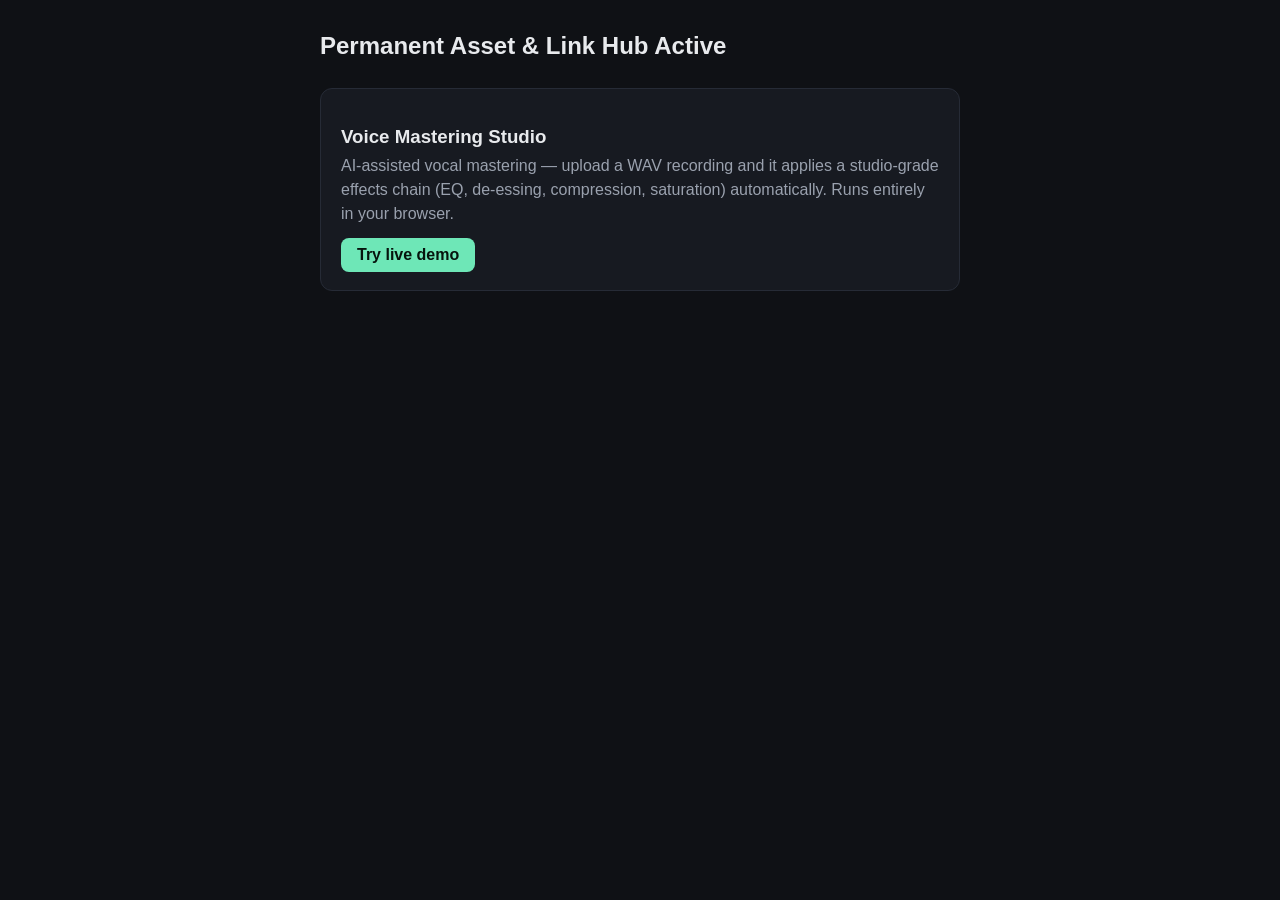
<file: index.html>
<!DOCTYPE html>
<html>
<head>
  <meta charset="UTF-8">
  <meta name="viewport" content="width=device-width, initial-scale=1.0">
  <title>Debasis Bhattacharjee - Link Hub</title>
  <style>
    body { background:#0f1115; color:#e8eaed; font-family:-apple-system,BlinkMacSystemFont,"Segoe UI",Roboto,sans-serif; max-width:640px; margin:0 auto; padding:32px 16px; }
    h2 { margin-top:0; }
    h3 { margin-bottom:4px; }
    .projects { margin-top:28px; }
    .project-card { background:#171a21; border:1px solid #262b36; border-radius:12px; padding:18px 20px; margin-bottom:16px; }
    .project-card p { color:#9aa1ae; margin:6px 0 12px; line-height:1.5; }
    .project-card a { color:#06140d; background:#6ee7b7; text-decoration:none; padding:8px 16px; border-radius:8px; font-weight:600; display:inline-block; }
    .project-card a:hover { background:#2f8f6a; color:#e8eaed; }
  </style>
</head>
<body>
  <h2>Permanent Asset & Link Hub Active</h2>

  <section class="projects">
    <div class="project-card">
      <h3>Voice Mastering Studio</h3>
      <p>AI-assisted vocal mastering — upload a WAV recording and it applies a studio-grade effects chain (EQ, de-essing, compression, saturation) automatically. Runs entirely in your browser.</p>
      <a href="voice-mastering/">Try live demo</a>
    </div>
  </section>
</body>
</html>
</file>
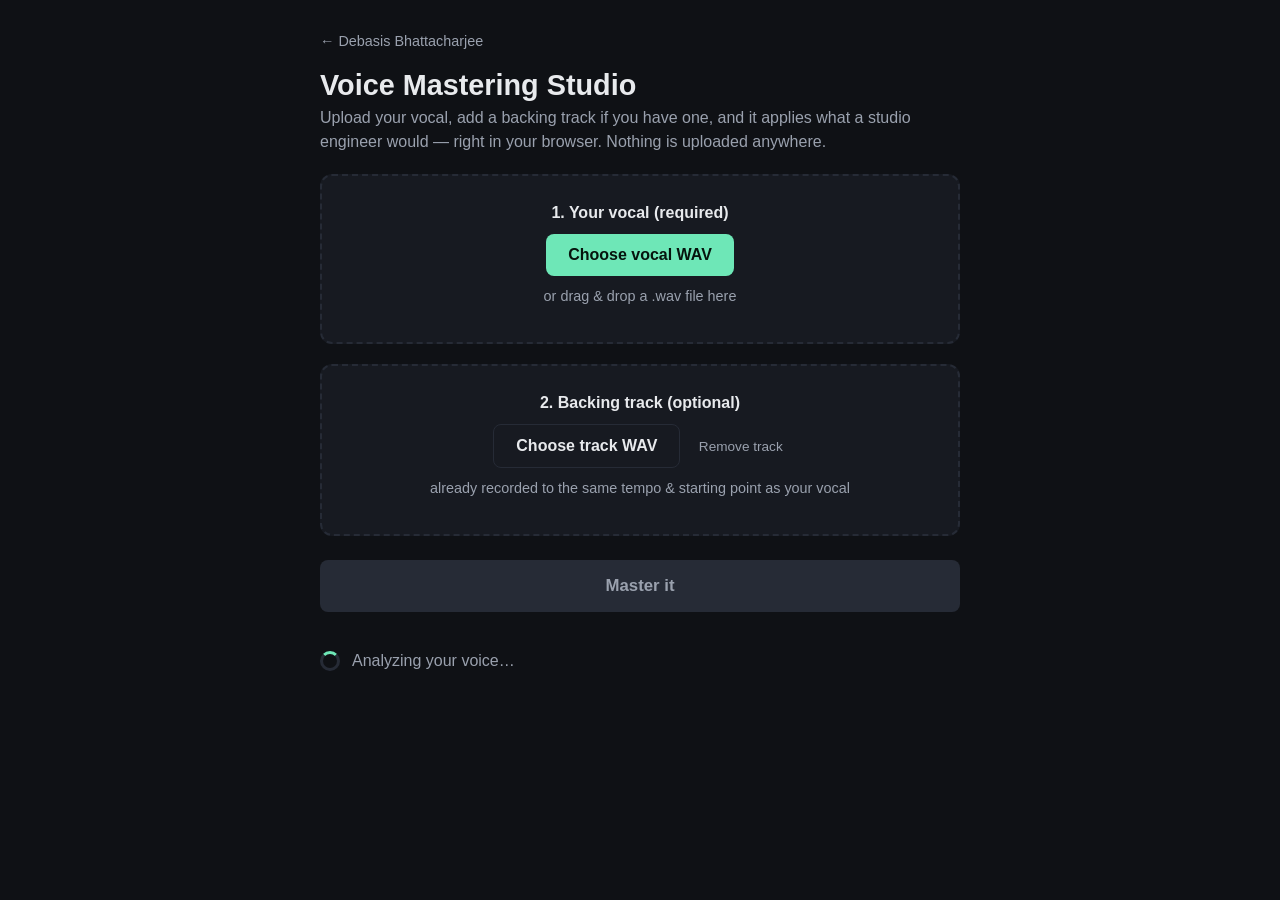
<file: voice-mastering/index.html>
<!DOCTYPE html>
<html lang="en">
<head>
<meta charset="UTF-8">
<meta name="viewport" content="width=device-width, initial-scale=1.0">
<title>Voice Mastering Studio — AI Vocal Effect Recommender</title>
<link rel="stylesheet" href="style.min.css">
<style>.back-link{margin:0 0 8px}.back-link a{color:#9aa1ae;text-decoration:none;font-size:0.9rem}.back-link a:hover{color:#6ee7b7}</style>
</head>
<body>
  <main class="app">
    <p class="back-link"><a href="../">&larr; Debasis Bhattacharjee</a></p>
    <header class="app-header">
      <h1>Voice Mastering Studio</h1>
      <p class="tagline">Upload your vocal, add a backing track if you have one, and it applies what a studio engineer would — right in your browser. Nothing is uploaded anywhere.</p>
    </header>

    <section class="upload-zone" id="vocalDropZone">
      <p class="zone-label">1. Your vocal (required)</p>
      <input type="file" id="vocalInput" accept=".wav,audio/wav" hidden>
      <button id="chooseVocalBtn" class="btn btn-primary">Choose vocal WAV</button>
      <p class="hint">or drag &amp; drop a .wav file here</p>
      <p class="file-name" id="vocalFileName"></p>
    </section>

    <section class="upload-zone" id="trackDropZone">
      <p class="zone-label">2. Backing track (optional)</p>
      <input type="file" id="trackInput" accept=".wav,audio/wav" hidden>
      <button id="chooseTrackBtn" class="btn btn-secondary">Choose track WAV</button>
      <button id="removeTrackBtn" class="btn btn-text" hidden>Remove track</button>
      <p class="hint">already recorded to the same tempo &amp; starting point as your vocal</p>
      <p class="file-name" id="trackFileName"></p>
    </section>

    <button id="masterBtn" class="btn btn-primary btn-large" disabled>Master it</button>

    <section class="status-panel" id="statusPanel" hidden>
      <div class="spinner" id="spinner"></div>
      <p id="statusText">Analyzing your voice…</p>
    </section>

    <section class="results" id="results" hidden>
      <div class="analysis-card">
        <h2>What we heard</h2>
        <ul id="analysisList" class="analysis-list"></ul>
      </div>

      <div class="players" id="players"></div>

      <a id="downloadBtn" class="btn btn-primary" download="mastered.wav">Download WAV</a>
    </section>

    <section class="error-panel" id="errorPanel" hidden>
      <p id="errorText"></p>
    </section>
  </main>

  <script src="app.min.js"></script>
</body>
</html>
</file>
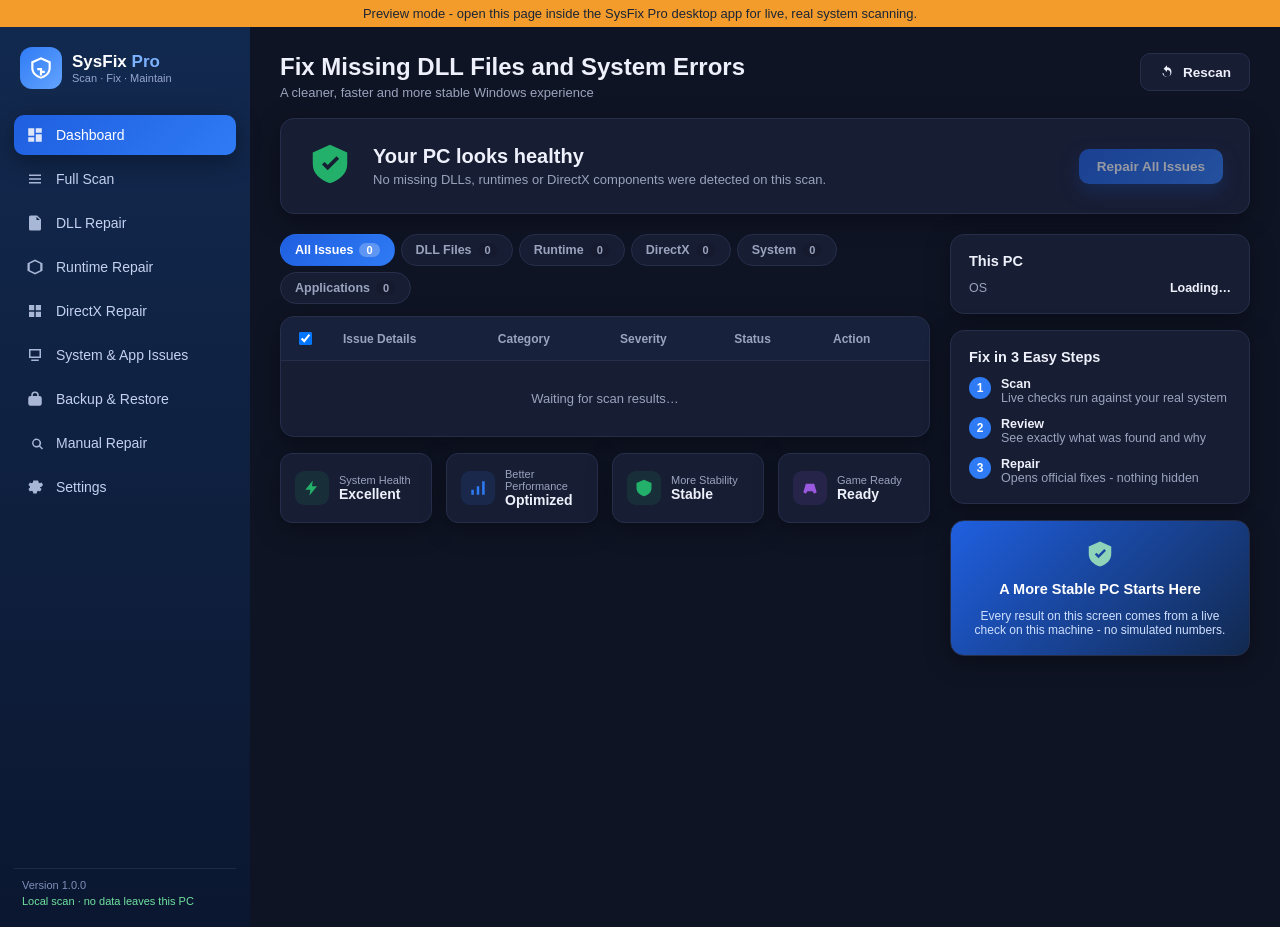
<file: SysFixPro/wwwroot/index.html>
<!DOCTYPE html>
<html lang="en">
<head>
<meta charset="UTF-8" />
<meta name="viewport" content="width=device-width, initial-scale=1.0" />
<title>SysFix Pro</title>
<link rel="stylesheet" href="style.css" />
</head>
<body>
<div id="previewBanner" class="preview-banner hidden">
  Preview mode - open this page inside the SysFix Pro desktop app for live, real system scanning.
</div>

<div class="app-shell">

  <aside class="sidebar">
    <div class="brand">
      <div class="brand-icon">
        <svg viewBox="0 0 24 24" width="26" height="26"><path fill="currentColor" d="M12 2 3 6v6c0 5 4 8.5 9 10 5-1.5 9-5 9-10V6l-9-4Zm0 2.2 7 3.1v4.7c0 3.9-3 6.7-7 8-4-1.3-7-4.1-7-8V7.3l7-3.1Zm-1 5.3v2.5H8.5v2h2.5V19h2v-2.5h2.5v-2h-2.5v-2.5h-2Z"/></svg>
      </div>
      <div>
        <div class="brand-name">SysFix <span>Pro</span></div>
        <div class="brand-sub">Scan &middot; Fix &middot; Maintain</div>
      </div>
    </div>

    <nav class="nav">
      <button class="nav-item active" data-view="dashboard">
        <svg viewBox="0 0 24 24"><path fill="currentColor" d="M3 13h8V3H3v10Zm0 8h8v-6H3v6Zm10 0h8V11h-8v10Zm0-18v6h8V3h-8Z"/></svg>
        Dashboard
      </button>
      <button class="nav-item" data-view="all">
        <svg viewBox="0 0 24 24"><path fill="currentColor" d="M4 6h16v2H4V6Zm0 5h16v2H4v-2Zm0 5h16v2H4v-2Z"/></svg>
        Full Scan
      </button>
      <button class="nav-item" data-view="DllFile">
        <svg viewBox="0 0 24 24"><path fill="currentColor" d="M6 2h9l5 5v13a2 2 0 0 1-2 2H6a2 2 0 0 1-2-2V4a2 2 0 0 1 2-2Zm8 1.5V8h4.5L14 3.5Z"/></svg>
        DLL Repair
      </button>
      <button class="nav-item" data-view="Runtime">
        <svg viewBox="0 0 24 24"><path fill="currentColor" d="M12 2 2 7v10l10 5 10-5V7L12 2Zm0 2.2 7 3.5v8.6l-7 3.5-7-3.5V7.7l7-3.5Z"/></svg>
        Runtime Repair
      </button>
      <button class="nav-item" data-view="DirectX">
        <svg viewBox="0 0 24 24"><path fill="currentColor" d="M4 4h7v7H4V4Zm9 0h7v7h-7V4ZM4 13h7v7H4v-7Zm9 0h7v7h-7v-7Z"/></svg>
        DirectX Repair
      </button>
      <button class="nav-item" data-view="System">
        <svg viewBox="0 0 24 24"><path fill="currentColor" d="M4 4h16v12H4V4Zm3 16h10v-2H7v2ZM6 6v8h12V6H6Z"/></svg>
        System &amp; App Issues
      </button>
      <button class="nav-item" data-view="backup">
        <svg viewBox="0 0 24 24"><path fill="currentColor" d="M12 2a5 5 0 0 0-5 5v1H6a3 3 0 0 0-3 3v7a3 3 0 0 0 3 3h12a3 3 0 0 0 3-3v-7a3 3 0 0 0-3-3h-1V7a5 5 0 0 0-5-5Zm3 6H9V7a3 3 0 0 1 6 0v1Z"/></svg>
        Backup &amp; Restore
      </button>
      <button class="nav-item" data-view="manual">
        <svg viewBox="0 0 24 24"><path fill="currentColor" d="M22.7 19.3 19 15.6a6 6 0 1 0-1.4 1.4l3.7 3.7 1.4-1.4ZM14 16a4 4 0 1 1 0-8 4 4 0 0 1 0 8Z"/></svg>
        Manual Repair
      </button>
      <button class="nav-item" data-view="settings">
        <svg viewBox="0 0 24 24"><path fill="currentColor" d="M12 8a4 4 0 1 0 0 8 4 4 0 0 0 0-8Zm8.9 4a7.6 7.6 0 0 0-.1-1l2-1.6-2-3.4-2.4.9a7.6 7.6 0 0 0-1.7-1l-.4-2.5H9.7l-.4 2.5a7.6 7.6 0 0 0-1.7 1l-2.4-.9-2 3.4L5.2 11a7.6 7.6 0 0 0 0 2l-2 1.6 2 3.4 2.4-.9a7.6 7.6 0 0 0 1.7 1l.4 2.5h4.6l.4-2.5a7.6 7.6 0 0 0 1.7-1l2.4.9 2-3.4-2-1.6c.07-.33.1-.66.1-1Z"/></svg>
        Settings
      </button>
    </nav>

    <div class="sidebar-footer">
      <div>Version 1.0.0</div>
      <div class="badge-ok">Local scan &middot; no data leaves this PC</div>
    </div>
  </aside>

  <main class="content">

    <header class="topbar">
      <div>
        <h1>Fix Missing DLL Files and System Errors</h1>
        <p>A cleaner, faster and more stable Windows experience</p>
      </div>
      <div class="topbar-actions">
        <button id="rescanBtn" class="btn btn-ghost">
          <svg viewBox="0 0 24 24" width="16" height="16"><path fill="currentColor" d="M12 5V2L7 7l5 5V9a5 5 0 1 1-5 5H5a7 7 0 1 0 7-9Z"/></svg>
          Rescan
        </button>
      </div>
    </header>

    <section id="view-summary" class="hero-card">
      <div class="hero-icon">
        <svg viewBox="0 0 24 24" width="46" height="46"><path fill="currentColor" d="M12 2 3 6v6c0 5 4 8.5 9 10 5-1.5 9-5 9-10V6l-9-4Zm-1.2 13.3-3-3 1.4-1.4 1.6 1.6 4.6-4.6 1.4 1.4-6 6Z"/></svg>
      </div>
      <div class="hero-text">
        <h2 id="heroTitle">Scanning your PC&hellip;</h2>
        <p id="heroSubtitle">Running live checks against installed runtimes, redistributables and system files.</p>
      </div>
      <div class="hero-actions">
        <button id="repairAllBtn" class="btn btn-primary">Repair All Issues</button>
      </div>
    </section>

    <div class="body-grid">
      <div class="left-col">

        <div class="tabs" id="tabs">
          <button class="tab active" data-cat="all">All Issues <span class="tab-count" data-count-for="all">0</span></button>
          <button class="tab" data-cat="DllFile">DLL Files <span class="tab-count" data-count-for="DllFile">0</span></button>
          <button class="tab" data-cat="Runtime">Runtime <span class="tab-count" data-count-for="Runtime">0</span></button>
          <button class="tab" data-cat="DirectX">DirectX <span class="tab-count" data-count-for="DirectX">0</span></button>
          <button class="tab" data-cat="System">System <span class="tab-count" data-count-for="System">0</span></button>
          <button class="tab" data-cat="Application">Applications <span class="tab-count" data-count-for="Application">0</span></button>
        </div>

        <div class="table-card">
          <table class="issues-table">
            <thead>
              <tr>
                <th class="col-check"><input type="checkbox" id="checkAll" checked /></th>
                <th>Issue Details</th>
                <th>Category</th>
                <th>Severity</th>
                <th>Status</th>
                <th class="col-action">Action</th>
              </tr>
            </thead>
            <tbody id="issuesBody">
              <tr class="empty-row"><td colspan="6">Waiting for scan results&hellip;</td></tr>
            </tbody>
          </table>
        </div>

        <div class="stat-row">
          <div class="stat-card">
            <div class="stat-icon ok"><svg viewBox="0 0 24 24" width="20" height="20"><path fill="currentColor" d="M13 3 4 14h6l-1 7 9-11h-6l1-7Z"/></svg></div>
            <div><div class="stat-label">System Health</div><div class="stat-value" id="statHealth">Checking</div></div>
          </div>
          <div class="stat-card">
            <div class="stat-icon perf"><svg viewBox="0 0 24 24" width="20" height="20"><path fill="currentColor" d="M4 20h3v-6H4v6Zm6.5 0h3V10h-3v10ZM17 20h3V4h-3v16Z"/></svg></div>
            <div><div class="stat-label">Better Performance</div><div class="stat-value" id="statPerf">-</div></div>
          </div>
          <div class="stat-card">
            <div class="stat-icon shield"><svg viewBox="0 0 24 24" width="20" height="20"><path fill="currentColor" d="M12 2 3 6v6c0 5 4 8.5 9 10 5-1.5 9-5 9-10V6l-9-4Z"/></svg></div>
            <div><div class="stat-label">More Stability</div><div class="stat-value" id="statStability">-</div></div>
          </div>
          <div class="stat-card">
            <div class="stat-icon game"><svg viewBox="0 0 24 24" width="20" height="20"><path fill="currentColor" d="M7 7h10l3 10-3 2-2-3H9l-2 3-3-2 3-10Z"/></svg></div>
            <div><div class="stat-label">Game Ready</div><div class="stat-value" id="statGame">-</div></div>
          </div>
        </div>
      </div>

      <div class="right-col">
        <div class="panel">
          <h3>This PC</h3>
          <ul class="info-list" id="systemInfoList">
            <li><span>OS</span><b>Loading&hellip;</b></li>
          </ul>
        </div>

        <div class="panel steps">
          <h3>Fix in 3 Easy Steps</h3>
          <div class="step"><span class="step-num">1</span><div><b>Scan</b><div>Live checks run against your real system</div></div></div>
          <div class="step"><span class="step-num">2</span><div><b>Review</b><div>See exactly what was found and why</div></div></div>
          <div class="step"><span class="step-num">3</span><div><b>Repair</b><div>Opens official fixes - nothing hidden</div></div></div>
        </div>

        <div class="panel cta">
          <div class="cta-icon"><svg viewBox="0 0 24 24" width="30" height="30"><path fill="currentColor" d="M12 2 3 6v6c0 5 4 8.5 9 10 5-1.5 9-5 9-10V6l-9-4Zm-1.2 13.3-3-3 1.4-1.4 1.6 1.6 4.6-4.6 1.4 1.4-6 6Z"/></svg></div>
          <h3>A More Stable PC Starts Here</h3>
          <p>Every result on this screen comes from a live check on this machine - no simulated numbers.</p>
        </div>
      </div>
    </div>

    <section id="view-backup" class="view hidden">
      <div class="panel">
        <h3>Backup &amp; Restore</h3>
        <p class="muted">Create a real Windows System Restore point before making changes, or open System Protection settings.</p>
        <div class="backup-actions">
          <button id="createRestoreBtn" class="btn btn-primary">Create Restore Point</button>
          <button id="openProtectionBtn" class="btn btn-ghost">Open System Protection Settings</button>
        </div>
        <div id="backupResult" class="result-msg"></div>
      </div>
    </section>

    <section id="view-settings" class="view hidden">
      <div class="panel">
        <h3>Settings</h3>
        <div class="setting-row">
          <div><b>Theme</b><div class="muted">Choose light or dark mode</div></div>
          <div class="theme-toggle">
            <button data-theme="light" class="theme-btn">Light</button>
            <button data-theme="dark" class="theme-btn">Dark</button>
          </div>
        </div>
        <div class="setting-row">
          <div><b>About</b><div class="muted">SysFix Pro 1.0.0 &middot; WebView2 + VB.NET</div></div>
        </div>
      </div>
    </section>

  </main>
</div>

<script src="app.js"></script>
</body>
</html>
</file>
<file: SysFixPro/wwwroot/style.css>
:root {
  --blue-1: #1f5fe0;
  --blue-2: #2f7bf5;
  --blue-dark: #12294f;
  --bg: #f2f5fb;
  --card: #ffffff;
  --text: #1c2536;
  --muted: #667088;
  --border: #e6eaf2;
  --high: #e6473c;
  --medium: #f39c2b;
  --low: #22b06b;
  --info: #2f7bf5;
  --radius: 14px;
  --shadow: 0 6px 20px rgba(24, 39, 75, 0.08);
}

[data-theme="dark"] {
  --bg: #0f1424;
  --card: #171d33;
  --text: #eef1fb;
  --muted: #9aa3bd;
  --border: #262e4a;
  --shadow: 0 6px 24px rgba(0, 0, 0, 0.35);
}

* { box-sizing: border-box; }

html, body {
  margin: 0;
  padding: 0;
  height: 100%;
  font-family: "Segoe UI", "Segoe UI Variable", -apple-system, sans-serif;
  background: var(--bg);
  color: var(--text);
}

.preview-banner {
  background: #f39c2b;
  color: #1c2536;
  text-align: center;
  font-size: 13px;
  padding: 6px;
}
.hidden { display: none !important; }

.app-shell {
  display: flex;
  height: 100vh;
  width: 100vw;
  overflow: hidden;
}

/* ---------------- Sidebar ---------------- */
.sidebar {
  width: 250px;
  background: linear-gradient(180deg, var(--blue-dark), #0b1730);
  color: #dbe6ff;
  display: flex;
  flex-direction: column;
  flex-shrink: 0;
  padding: 20px 14px;
}

.brand { display: flex; align-items: center; gap: 10px; padding: 0 6px 18px; }
.brand-icon {
  width: 42px; height: 42px; border-radius: 12px;
  background: linear-gradient(135deg, var(--blue-2), #63a4ff);
  display: flex; align-items: center; justify-content: center;
  color: white;
}
.brand-name { font-size: 17px; font-weight: 700; color: white; }
.brand-name span { color: #7db2ff; }
.brand-sub { font-size: 11px; color: #96a6cf; }

.nav { display: flex; flex-direction: column; gap: 4px; margin-top: 8px; flex: 1; }
.nav-item {
  display: flex; align-items: center; gap: 12px;
  background: transparent; border: none; color: #c4d1f0;
  padding: 11px 12px; border-radius: 10px; font-size: 14px;
  cursor: pointer; text-align: left; transition: background 0.15s, color 0.15s;
}
.nav-item svg { width: 18px; height: 18px; flex-shrink: 0; opacity: 0.85; }
.nav-item:hover { background: rgba(255,255,255,0.06); color: white; }
.nav-item.active { background: linear-gradient(135deg, var(--blue-1), var(--blue-2)); color: white; box-shadow: var(--shadow); }

.sidebar-footer { font-size: 11px; color: #7f8fbb; padding: 10px 8px 0; border-top: 1px solid rgba(255,255,255,0.08); margin-top: 10px; }
.badge-ok { color: #6fe3a0; margin-top: 4px; }

/* ---------------- Main content ---------------- */
.content { flex: 1; overflow-y: auto; padding: 26px 30px 40px; }

.topbar { display: flex; align-items: flex-start; justify-content: space-between; margin-bottom: 18px; }
.topbar h1 { margin: 0; font-size: 24px; font-weight: 700; }
.topbar p { margin: 4px 0 0; color: var(--muted); font-size: 13px; }

.btn {
  border: none; border-radius: 10px; padding: 10px 18px; font-size: 13.5px; font-weight: 600;
  cursor: pointer; display: inline-flex; align-items: center; gap: 8px; transition: transform 0.1s, box-shadow 0.15s;
}
.btn:active { transform: translateY(1px); }
.btn-primary { background: linear-gradient(135deg, var(--blue-1), var(--blue-2)); color: white; box-shadow: 0 8px 18px rgba(31, 95, 224, 0.35); }
.btn-primary:hover { box-shadow: 0 10px 22px rgba(31, 95, 224, 0.45); }
.btn-ghost { background: var(--card); color: var(--text); border: 1px solid var(--border); }
.btn-ghost:hover { border-color: var(--blue-2); color: var(--blue-2); }
.btn:disabled { opacity: 0.55; cursor: default; }

.hero-card {
  background: var(--card); border-radius: var(--radius); box-shadow: var(--shadow);
  display: flex; align-items: center; gap: 20px; padding: 22px 26px; margin-bottom: 20px;
  border: 1px solid var(--border);
}
.hero-icon { color: var(--low); flex-shrink: 0; }
.hero-text { flex: 1; }
.hero-text h2 { margin: 0 0 4px; font-size: 20px; }
.hero-text p { margin: 0; color: var(--muted); font-size: 13px; }

.body-grid { display: grid; grid-template-columns: 1fr 300px; gap: 20px; align-items: start; }
.left-col { min-width: 0; }

.tabs { display: flex; gap: 6px; margin-bottom: 12px; flex-wrap: wrap; }
.tab {
  border: 1px solid var(--border); background: var(--card); color: var(--muted);
  padding: 8px 14px; border-radius: 999px; font-size: 12.5px; font-weight: 600; cursor: pointer;
  display: flex; gap: 6px; align-items: center;
}
.tab.active { background: linear-gradient(135deg, var(--blue-1), var(--blue-2)); color: white; border-color: transparent; }
.tab-count { background: rgba(0,0,0,0.08); padding: 1px 7px; border-radius: 999px; font-size: 11px; }
.tab.active .tab-count { background: rgba(255,255,255,0.25); }

.table-card { background: var(--card); border: 1px solid var(--border); border-radius: var(--radius); box-shadow: var(--shadow); overflow: hidden; }
.issues-table { width: 100%; border-collapse: collapse; font-size: 13px; }
.issues-table thead th {
  text-align: left; padding: 12px 14px; color: var(--muted); font-weight: 600; font-size: 12px;
  border-bottom: 1px solid var(--border); background: rgba(47, 123, 245, 0.04);
}
.issues-table td { padding: 12px 14px; border-bottom: 1px solid var(--border); vertical-align: middle; }
.issues-table tbody tr:last-child td { border-bottom: none; }
.issues-table tbody tr:hover { background: rgba(47, 123, 245, 0.05); }
.col-check { width: 36px; }
.col-action { width: 110px; text-align: right; }
.issue-name { font-weight: 600; }
.issue-detail { color: var(--muted); font-size: 11.5px; margin-top: 2px; }
.empty-row td { text-align: center; color: var(--muted); padding: 30px; }

.badge { display: inline-flex; align-items: center; gap: 5px; padding: 3px 10px; border-radius: 999px; font-size: 11.5px; font-weight: 700; }
.badge-High { background: rgba(230, 71, 60, 0.12); color: var(--high); }
.badge-Medium { background: rgba(243, 156, 43, 0.14); color: var(--medium); }
.badge-Low { background: rgba(34, 176, 107, 0.12); color: var(--low); }
.badge-Info { background: rgba(47, 123, 245, 0.12); color: var(--info); }

.status-pill { font-size: 11.5px; font-weight: 600; color: var(--muted); }
.status-pill.fixed { color: var(--low); }
.status-pill.working { color: var(--medium); }

.row-fix-btn {
  border: 1px solid var(--blue-2); color: var(--blue-2); background: transparent;
  padding: 6px 14px; border-radius: 8px; font-size: 12px; font-weight: 700; cursor: pointer;
}
.row-fix-btn:hover { background: var(--blue-2); color: white; }
.row-fix-btn:disabled { opacity: 0.5; cursor: default; }

.stat-row { display: grid; grid-template-columns: repeat(4, 1fr); gap: 14px; margin-top: 16px; }
.stat-card { background: var(--card); border: 1px solid var(--border); border-radius: 12px; padding: 14px; display: flex; gap: 10px; align-items: center; box-shadow: var(--shadow); }
.stat-icon { width: 34px; height: 34px; border-radius: 9px; display: flex; align-items: center; justify-content: center; flex-shrink: 0; }
.stat-icon.ok { background: rgba(34,176,107,0.12); color: var(--low); }
.stat-icon.perf { background: rgba(47,123,245,0.12); color: var(--info); }
.stat-icon.shield { background: rgba(34,176,107,0.12); color: var(--low); }
.stat-icon.game { background: rgba(155,89,224,0.12); color: #9b59e0; }
.stat-label { font-size: 11px; color: var(--muted); }
.stat-value { font-size: 14px; font-weight: 700; }

.right-col { display: flex; flex-direction: column; gap: 16px; }
.panel { background: var(--card); border: 1px solid var(--border); border-radius: var(--radius); box-shadow: var(--shadow); padding: 18px; }
.panel h3 { margin: 0 0 12px; font-size: 14.5px; }
.info-list { list-style: none; margin: 0; padding: 0; display: flex; flex-direction: column; gap: 9px; }
.info-list li { display: flex; justify-content: space-between; font-size: 12.5px; gap: 10px; }
.info-list li span { color: var(--muted); }
.info-list li b { text-align: right; font-weight: 600; max-width: 62%; }

.steps .step { display: flex; gap: 10px; align-items: flex-start; margin-bottom: 12px; font-size: 12.5px; }
.steps .step:last-child { margin-bottom: 0; }
.step-num { width: 22px; height: 22px; flex-shrink: 0; border-radius: 50%; background: var(--blue-2); color: white; font-size: 12px; font-weight: 700; display: flex; align-items: center; justify-content: center; }
.steps .step div div { color: var(--muted); }

.panel.cta { background: linear-gradient(135deg, var(--blue-1), var(--blue-dark)); color: white; text-align: center; }
.panel.cta h3 { color: white; }
.panel.cta p { font-size: 12px; color: #cfe0ff; margin: 0; }
.cta-icon { color: #8fd3b8; margin-bottom: 8px; }

.view { max-width: 640px; }
.muted { color: var(--muted); font-size: 12.5px; }
.backup-actions { display: flex; gap: 10px; margin-top: 14px; }
.result-msg { margin-top: 14px; font-size: 13px; font-weight: 600; }
.result-msg.success { color: var(--low); }
.result-msg.error { color: var(--high); }

.setting-row { display: flex; justify-content: space-between; align-items: center; padding: 14px 0; border-bottom: 1px solid var(--border); }
.setting-row:last-child { border-bottom: none; }
.theme-toggle { display: flex; gap: 6px; }
.theme-btn { border: 1px solid var(--border); background: var(--bg); color: var(--text); padding: 7px 16px; border-radius: 8px; cursor: pointer; font-size: 12.5px; font-weight: 600; }
.theme-btn.active { background: var(--blue-2); color: white; border-color: transparent; }

@media (max-width: 980px) {
  .body-grid { grid-template-columns: 1fr; }
  .stat-row { grid-template-columns: repeat(2, 1fr); }
}
</file>
<file: voice-mastering/style.min.css>
:root{--bg:#0f1115;--panel:#171a21;--border:#262b36;--text:#e8eaed;--text-dim:#9aa1ae;--accent:#6ee7b7;--accent-dim:#2f8f6a;--danger:#f87171}*{box-sizing:border-box}body{margin:0;background:var(--bg);color:var(--text);font-family:-apple-system,BlinkMacSystemFont,"Segoe UI",Roboto,sans-serif;min-height:100vh;display:flex;justify-content:center;padding:32px 16px}.app{width:100%;max-width:640px}.app-header h1{font-size:1.8rem;margin-bottom:4px}.tagline{color:var(--text-dim);margin-top:0;line-height:1.5}.upload-zone{background:var(--panel);border:2px dashed var(--border);border-radius:12px;padding:28px 20px;text-align:center;margin-top:20px;transition:border-color .2s ease}.upload-zone.drag-over{border-color:var(--accent)}.zone-label{margin:0 0 12px;font-weight:600;color:var(--text)}.btn{display:inline-block;border:none;border-radius:8px;padding:12px 22px;font-size:1rem;font-weight:600;cursor:pointer;text-decoration:none;color:#06140d}.btn-primary{background:var(--accent)}.btn-primary:hover{background:var(--accent-dim);color:var(--text)}.btn-secondary{background:0 0;border:1px solid var(--border);color:var(--text)}.btn-secondary:hover{border-color:var(--accent);color:var(--accent)}.btn-text{background:0 0;padding:8px 4px;color:var(--text-dim);font-weight:500;font-size:.85rem;margin-left:10px}.btn-text:hover{color:var(--danger)}.btn-large{display:block;width:100%;margin-top:24px;padding:16px;font-size:1.05rem}.btn:disabled{background:var(--border);color:var(--text-dim);cursor:not-allowed}.hint{color:var(--text-dim);margin:12px 0 0;font-size:.9rem}.file-name{margin:10px 0 0;font-size:.9rem;color:var(--accent);word-break:break-all}.status-panel{margin-top:24px;display:flex;align-items:center;gap:12px;color:var(--text-dim)}.spinner{width:20px;height:20px;border-radius:50%;border:3px solid var(--border);border-top-color:var(--accent);animation:spin .8s linear infinite}@keyframes spin{to{transform:rotate(360deg)}}.results{margin-top:28px}.analysis-card{background:var(--panel);border:1px solid var(--border);border-radius:12px;padding:20px}.analysis-card h2{margin-top:0;font-size:1.1rem}.analysis-list{margin:0;padding-left:18px;color:var(--text-dim);line-height:1.7}.players{display:grid;grid-template-columns:1fr;gap:16px;margin-top:20px}@media (min-width:520px){.players{grid-template-columns:1fr 1fr}}.player{background:var(--panel);border:1px solid var(--border);border-radius:12px;padding:14px}.player h3{margin:0 0 10px;font-size:.95rem;color:var(--text-dim)}.player audio{width:100%}#downloadBtn{display:block;text-align:center;margin-top:20px}.error-panel{margin-top:20px;background:#2a1414;border:1px solid var(--danger);color:var(--danger);padding:14px 16px;border-radius:10px}
</file>
